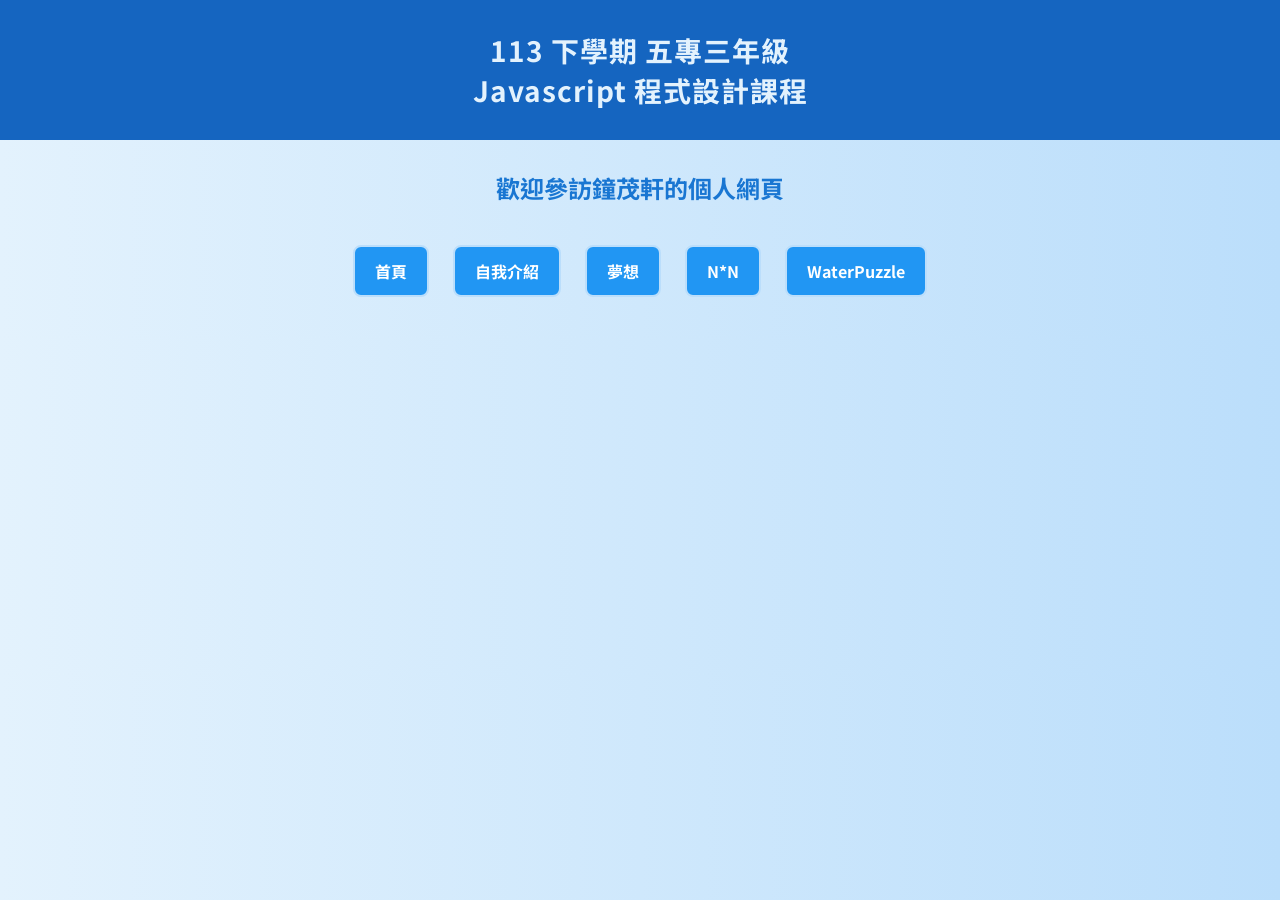
<file: index.html>
<!DOCTYPE html>
<html lang="zh-TW"> <!-- 文件類型聲明，語言設為繁體中文 -->

<head>
    <meta charset="UTF-8"> <!-- 字元編碼設定為 UTF-8，支援中文顯示 -->
    <meta name="viewport" content="width=device-width, initial-scale=1.0">
    <!-- 響應式設計：讓網頁在手機、平板、電腦上都能正確顯示 -->

    <title>Javascript程式設計 - 作業製作4</title> <!-- 顯示在瀏覽器分頁的標題 -->

    <!-- 引入 Google 字體：Noto Sans TC，適合中文 -->
    <link href="https://fonts.googleapis.com/css2?family=Noto+Sans+TC&display=swap" rel="stylesheet">

    <!-- 外部 CSS 檔案連結 -->
<link rel="stylesheet" href="style.css">
</head>

<body>
        <!-- 頁面主標題 -->
        <h1>113 下學期 五專三年級<br>Javascript 程式設計課程</h1>

        <!-- 副標題 -->
        <h2>歡迎參訪鐘茂軒的個人網頁</h2>

        <!-- 導覽列 -->
    <div class="nav">
        <a href="index.html">首頁</a>
        <a href="about.html">自我介紹</a>
        <a href="dream.html">夢想</a>
        <a href="homework.html">N*N</a>
        <a href="https://zhongshin419.github.io/2025_WaterPuzzle/">WaterPuzzle</a>
    </div>
</body>
</html>
</file>
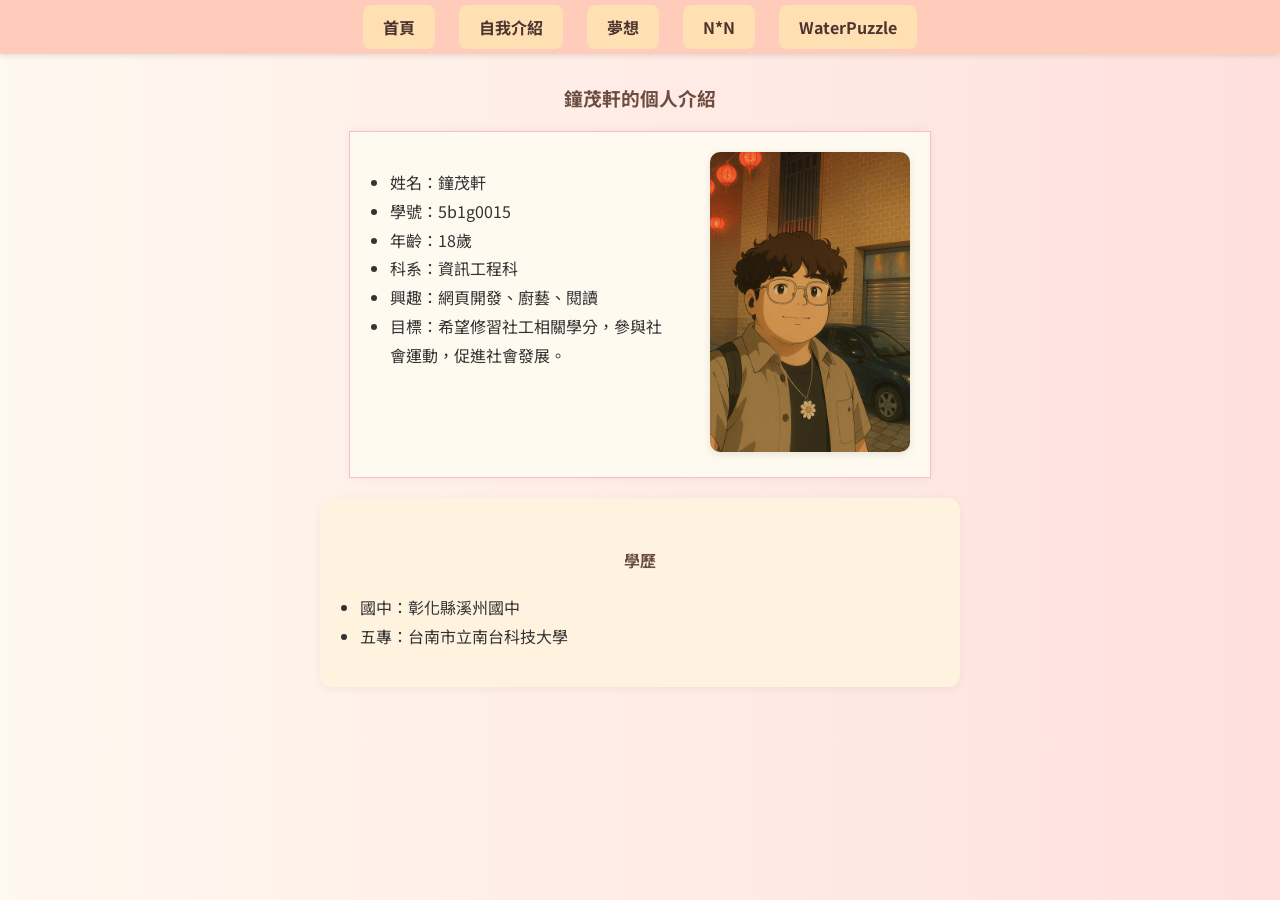
<file: about.html>
<!DOCTYPE html>
<html lang="zh-TW"> <!-- 指定語言為繁體中文 -->

<head>
    <meta charset="UTF-8"> <!-- 使用 UTF-8 編碼 -->
    <meta name="viewport" content="width=device-width, initial-scale=1.0">
    <title>關於我 - 鐘茂軒</title>

    <!-- 字體 -->
    <link href="https://fonts.googleapis.com/css2?family=Noto+Sans+TC&display=swap" rel="stylesheet">

    <style>
        body {
            font-family: 'Noto Sans TC', sans-serif;
            margin: 0;
            padding: 0;
            background: linear-gradient(to right, #fff8f0, #ffe0dc); /* 柔和粉橘漸層背景 */
            color: #333;
        }

        /* 導覽列樣式 */
        .nav {
            text-align: center;
            background-color: #ffccbc; /* 同色系橘粉背景 */
            padding: 15px 0;
            box-shadow: 0 2px 5px rgba(0, 0, 0, 0.1);
        }

        .nav a {
            color: #4e342e;
            background-color: #ffe0b2;
            text-decoration: none;
            padding: 10px 20px;
            margin: 0 10px;
            border-radius: 8px;
            font-weight: bold;
            transition: background-color 0.3s ease;
        }

        .nav a:hover {
            background-color: #ffcc80;
        }

        h3, h4 {
            text-align: center;
            color: #6d4c41;
            margin-top: 30px;
        }

        /* 表格樣式 */
        table {
            border: 1px solid #f8bbd0;
            border-collapse: collapse;
            background-color: #fffaf0;
            margin: 20px auto;
            box-shadow: 0 0 10px rgba(0, 0, 0, 0.05);
        }

        td {
            padding: 20px;
            vertical-align: top;
        }

        ul {
            line-height: 1.8;
            padding-left: 20px;
        }

        img {
            border-radius: 10px;
            box-shadow: 0 2px 8px rgba(0, 0, 0, 0.1);
        }

        /* 學歷區塊 */
        .education {
            max-width: 600px;
            margin: 0 auto 50px;
            background-color: #fff3e0;
            padding: 20px;
            border-radius: 12px;
            box-shadow: 0 2px 10px rgba(0,0,0,0.05);
        }
    </style>
</head>

<body>
    <!-- 導覽列 -->
    <div class="nav">
        <a href="index.html">首頁</a>
        <a href="about.html">自我介紹</a>
        <a href="dream.html">夢想</a>
        <a href="homework.html">N*N</a>
        <a href="https://zhongshin419.github.io/2025_WaterPuzzle/">WaterPuzzle</a>
    </div>

    <!-- 個人介紹標題 -->
    <h3>鐘茂軒的個人介紹</h3>

    <!-- 表格：左欄文字，右欄圖片 -->
    <table>
        <tr>
            <td width="300px">
                <ul>
                    <li>姓名：鐘茂軒</li>
                    <li>學號：5b1g0015</li>
                    <li>年齡：18歲</li>
                    <li>科系：資訊工程科</li>
                    <li>興趣：網頁開發、廚藝、閱讀</li>
                    <li>目標：希望修習社工相關學分，參與社會運動，促進社會發展。</li>
                </ul>
            </td>
            <td width="200px">
                <img src="img/myself.jpg" alt="我的照片" width="200px">
            </td>
        </tr>
    </table>

    <!-- 學歷區塊 -->
    <div class="education">
        <h4>學歷</h4>
        <ul>
            <li>國中：彰化縣溪州國中</li>
            <li>五專：台南市立南台科技大學</li>
        </ul>
    </div>
</body>

</html>
</file>
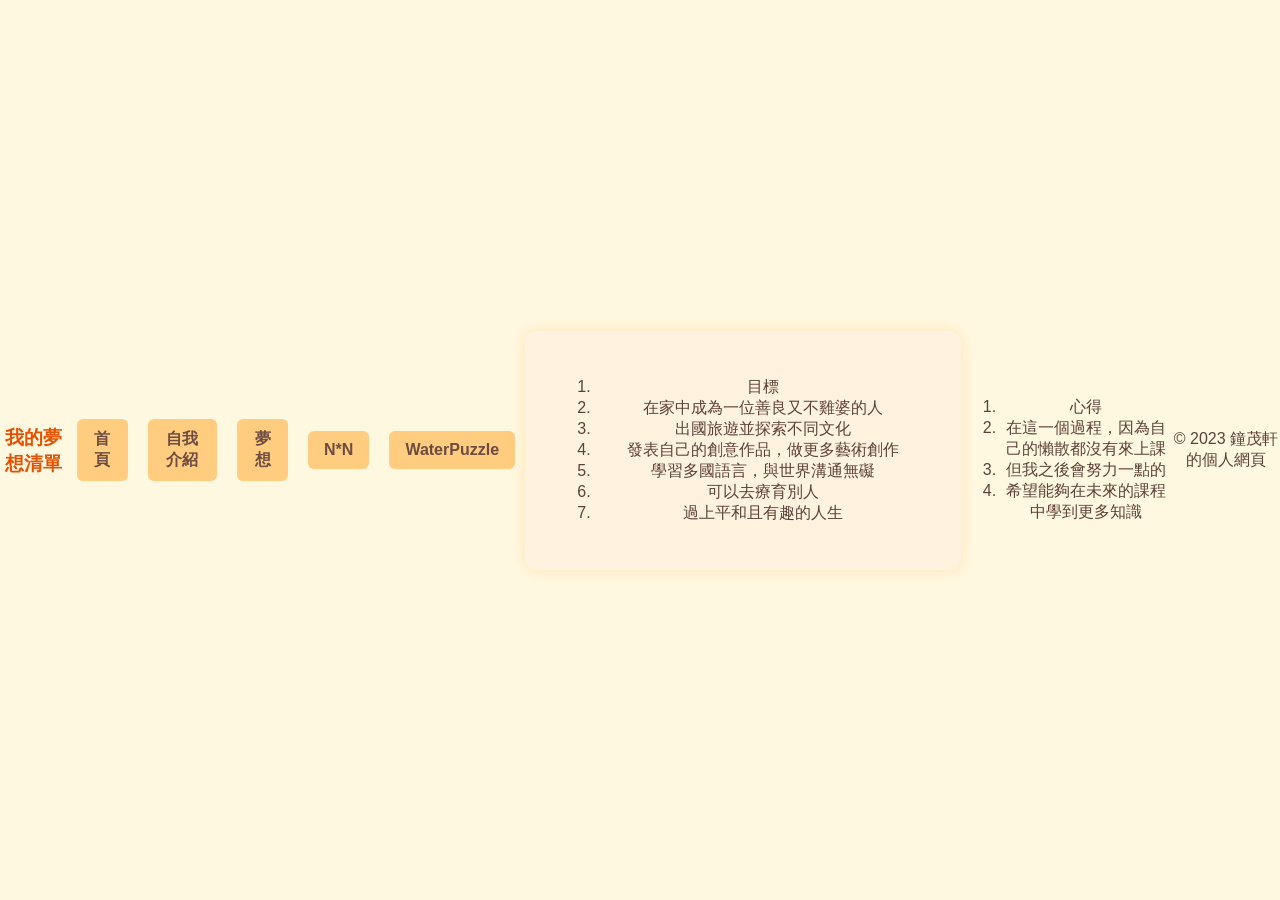
<file: dream.html>
<!DOCTYPE html>
<html lang="zh-TW"> <!-- 改為繁體中文 -->

<head>
    <meta charset="UTF-8"> <!-- 指定編碼為 UTF-8，支援中文 -->
    <meta name="viewport" content="width=device-width, initial-scale=1.0">
    <!-- 響應式設定，讓網頁在手機、平板等裝置上顯示正常 -->

    <title>夢想主題</title> <!-- 頁面標題 -->

    <style>
        /* 網頁整體設定 */
        body {
            font-family: 'Arial', sans-serif;
            background-color: #fff8e1; /* 柔和淺米黃色背景 */
            color: #5d4037; /* 深棕色文字 */
            margin: 0;
            padding: 0;
            text-align: center; /* 文字置中 */
            display: flex;
            align-items: center; /* 垂直置中 */
            height: 100vh; /* 讓頁面佔滿整個視窗高度 */
        }

        /* 主內容區塊樣式 */
        div#myresearch {
            width: 50%; /* 宽度占50% */
            background-color: #fff3e0; /* 溫暖的米橘色 */
            padding: 30px;
            border-radius: 12px;
            box-shadow: 0 0 15px rgba(255, 183, 77, 0.3); /* 橘色系陰影 */
        }

        /* 導覽列連結樣式 */
        a {
            margin: 10px;
            padding: 10px 16px;
            background-color: #ffcc80; /* 橘黃色背景 */
            color: #6d4c41; /* 深棕文字 */
            text-decoration: none;
            border-radius: 6px;
            font-weight: bold;
            transition: background-color 0.3s ease, color 0.3s ease;
        }

        /* 滑鼠懸停效果 */
        a:hover {
            background-color: #ffa726; /* 更亮的橘色 */
            color: white;
        }

        /* 標題樣式 */
        h3 {
            color: #e65100; /* 深橘色標題 */
            text-align: center;
            margin-top: 0;
            padding-top: 20px;
        }

        /* 輸入視窗樣式 */
        label {
            display: block;
            margin: 10px 0 5px;
            text-align: left;
        }

        input[type="text"],
        textarea {
            width: 100%;
            padding: 10px;
            margin-bottom: 10px;
            border: 1px solid #ccc;
            border-radius: 4px;
        }

        /* 按鈕樣式 */
        button {
            background-color: #ff9800; /* 橙色背景 */
            color: white;
            border: none;
            padding: 10px 20px;
            border-radius: 4px;
            cursor: pointer;
            font-size: 16px;
        }

        button:hover {
            background-color: #e68900; /* 深橙色 */
        }
    </style>
</head>

<body>
    <h3>我的夢想清單</h3>
    <!-- 導覽列 -->
    <a href="index.html">首頁</a>
    <a href="about.html">自我介紹</a>
    <a href="dream.html">夢想</a>
    <a href="homework.html">N*N</a>
    <a href="https://zhongshin419.github.io/2025_WaterPuzzle/">WaterPuzzle</a>

    <!-- 主題內容區塊 -->
    <div id="myresearch">
        <ol>
            <li>目標</li>
            <li>在家中成為一位善良又不雞婆的人</li>
            <li>出國旅遊並探索不同文化</li>
            <li>發表自己的創意作品，做更多藝術創作</li>
            <li>學習多國語言，與世界溝通無礙</li>
            <li>可以去療育別人</li>
            <li>過上平和且有趣的人生</li>
        </ol>
    </div>

    <div style="margin-top: 20px;">
        <ol>
            <li>心得</li>
            <li>在這一個過程，因為自己的懶散都沒有來上課</li>
            <li>但我之後會努力一點的 </li>
            <li>希望能夠在未來的課程中學到更多知識</li>

        </ol>
    </div>

    <footer>
        <p>© 2023 鐘茂軒的個人網頁</p>
</body>

</html>
</file>
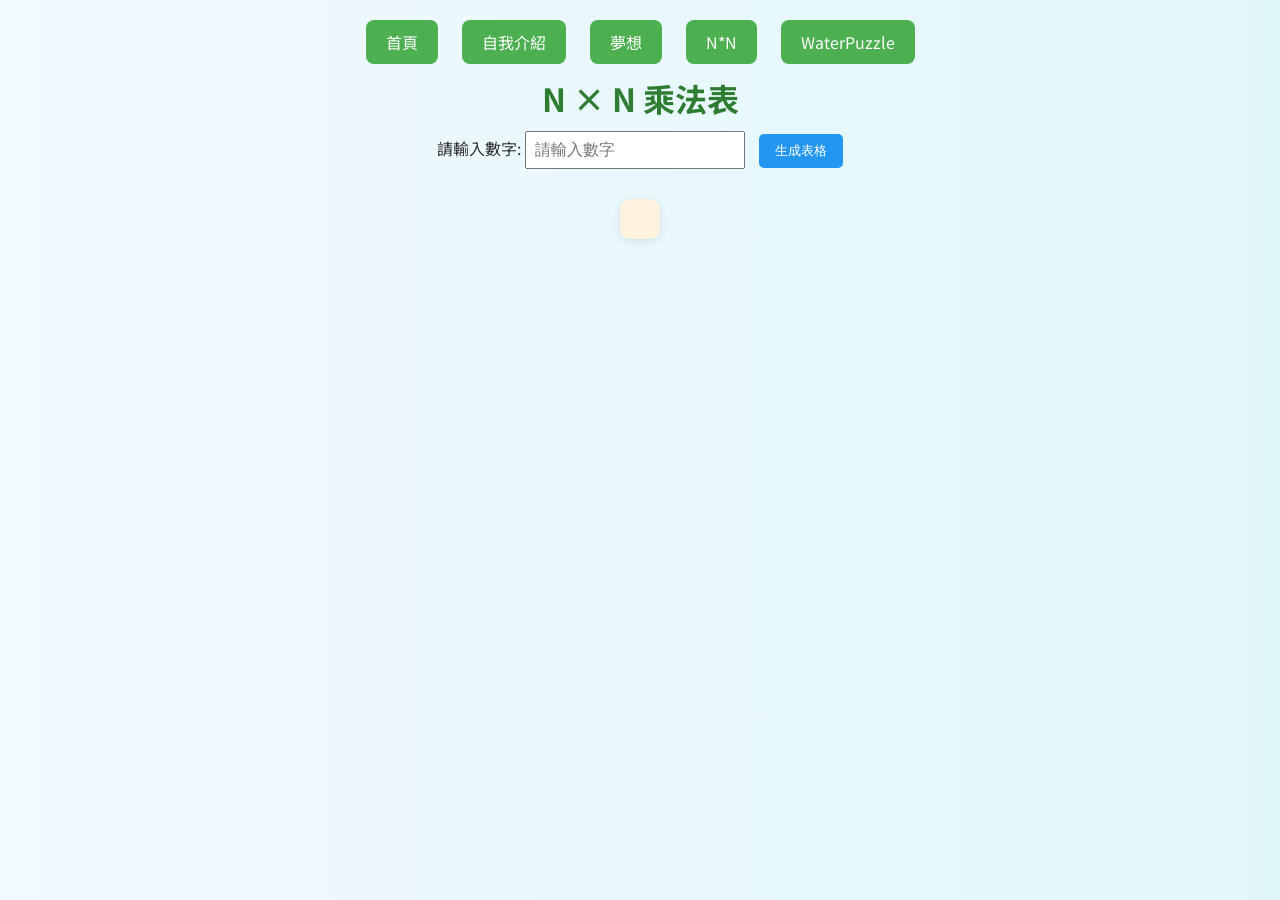
<file: homework.html>
<!DOCTYPE html>
<html lang="zh-TW"> <!-- 指定語言為繁體中文 -->

<head>
    <meta charset="UTF-8"> <!-- 使用 UTF-8 編碼 -->
    <meta name="viewport" content="width=device-width, initial-scale=1.0">
    <!-- 設定響應式視窗大小，適應手機、平板與電腦顯示 -->
    
    <title>Javascript 作業</title> <!-- 頁面標題 -->

    <!-- 引入 Google 字體：Noto Sans TC 適合中文 -->
    <link href="https://fonts.googleapis.com/css2?family=Noto+Sans+TC&display=swap" rel="stylesheet">

    <style>
        /* 整體網頁樣式設定 */
        body {
            font-family: 'Noto Sans TC', sans-serif;
            background: linear-gradient(to right, #f2f9ff, #e0f7fa); /* 漸層背景 */
            color: #333;
            margin: 0;
            padding: 0;
        }

        /* 導覽列樣式 */
        .nav {
            text-align: center;
            margin: 30px 0 20px;
        }

        .nav a {
            color: white;
            background-color: #4CAF50; /* 綠色按鈕 */
            text-decoration: none;
            padding: 10px 20px;
            border-radius: 8px;
            margin: 0 10px;
            transition: background-color 0.3s ease;
        }

        .nav a:hover {
            background-color: #45a049; /* 懸停變色 */
        }

        /* 主標題樣式 */
        h1 {
            text-align: center;
            color: #2e7d32; /* 深綠色 */
            margin-bottom: 10px;
        }

        /* 輸入區塊樣式 */
        .input-section {
            text-align: center;
            margin-bottom: 30px;
        }

        input[type="number"] {
            padding: 8px;
            width: 200px;
            font-size: 16px;
            margin-right: 10px;
        }

        input[type="button"] {
            padding: 8px 16px;
            background-color: #2196F3; /* 藍色按鈕 */
            color: white;
            border: none;
            border-radius: 5px;
            cursor: pointer;
        }

        input[type="button"]:hover {
            background-color: #1976D2;
        }

        /* 用來顯示乘法表的容器 */
        div#myId {
            width: fit-content;
            background-color: #fff3e0;
            padding: 20px;
            margin: 0 auto;
            border-radius: 10px;
            box-shadow: 0 2px 10px rgba(0, 0, 0, 0.1); /* 陰影效果 */
        }

        /* 表格樣式 */
        table {
            border-collapse: collapse; /* 合併邊框 */
            margin: 0 auto;
        }

        td {
            border: 1px solid #aaa;
            padding: 10px;
            text-align: center;
            background-color: #fbe9e7;
        }
    </style>

    <!-- JavaScript 區塊：功能邏輯 -->
    <script>
        function myFunction() {
            var n = document.getElementById('numberInput').value; // 取得輸入值

            // 檢查輸入是否合法
            if (n === "" || isNaN(n) || n <= 0) {
                alert("請輸入大於 0 的有效數字");
                return;
            }

            alert("輸入的數值是: " + n); // 顯示提示視窗

            var str = "<table>"; // 開始建立表格字串

            for (var i = 1; i <= n; i++) {
                str += "<tr>"; // 建立新列
                for (var j = 1; j <= n; j++) {
                    str += `<td>${i} × ${j} = ${i * j}</td>`; // 每個格子顯示乘法式
                }
                str += "</tr>";
            }

            str += "</table>"; // 結束表格

            // 將表格顯示在指定區域
            document.getElementById('myId').innerHTML = str;
        }
    </script>
</head>

<body>
    <!-- 導覽列 -->
    <div class="nav">
        <a href="index.html">首頁</a>
        <a href="about.html">自我介紹</a>
        <a href="dream.html">夢想</a>
        <a href="homework.html">N*N</a>
        <a href="https://zhongshin419.github.io/2025_WaterPuzzle/">WaterPuzzle</a>
    </div>

    <!-- 頁面標題 -->
    <h1>N × N 乘法表</h1>

    <!-- 使用者輸入區 -->
    <div class="input-section">
        <label for="numberInput">請輸入數字:</label>
        <input type="number" id="numberInput" placeholder="請輸入數字" min="1" />
        <input type="button" value="生成表格" title="OK" onclick="myFunction()" />
    </div>

    <!-- 顯示表格的區塊 -->
    <div id="myId"></div>
</body>

</html>
</file>
<file: style.css>
body {
                font-family: 'Noto Sans TC', sans-serif;
                margin: 0;
                padding: 0;
                background: linear-gradient(to right, #e3f2fd, #bbdefb); /* 淺藍漸層背景 */
                color: #0d47a1;  /* 深藍文字 */
                text-align: center;
            }

            /* 頁面標題 h1 樣式 */
            h1 {
                background-color: #1565c0; /* 藍色背景 */
                margin: 0;
                padding: 30px 0;
                font-size: 28px;
                color: #e3f2fd; /* 淺藍字體 */
                letter-spacing: 1px;
            }

            /* 副標題 h2 樣式 */
            h2 {
                margin-top: 30px;
                font-size: 24px;
                color: #1976d2; /* 較亮藍色 */
            }

            /* 導覽列外層容器 */
            .nav {
                margin: 30px auto;
            }

            /* 導覽列中每個超連結樣式 */
            .nav a {
                color: white;
                background-color: #2196f3;  /* 中藍 */
                text-decoration: none;
                padding: 12px 20px;
                border-radius: 8px;
                margin: 10px;
                border: 2px solid #bbdefb;
                display: inline-block;
                font-weight: bold;
                transition: background-color 0.3s ease, transform 0.2s;
            }

            /* 滑鼠懸停樣式 */
            .nav a:hover {
                background-color: #64b5f6; /* 淺藍 */
                transform: scale(1.05);
            }
</file>
